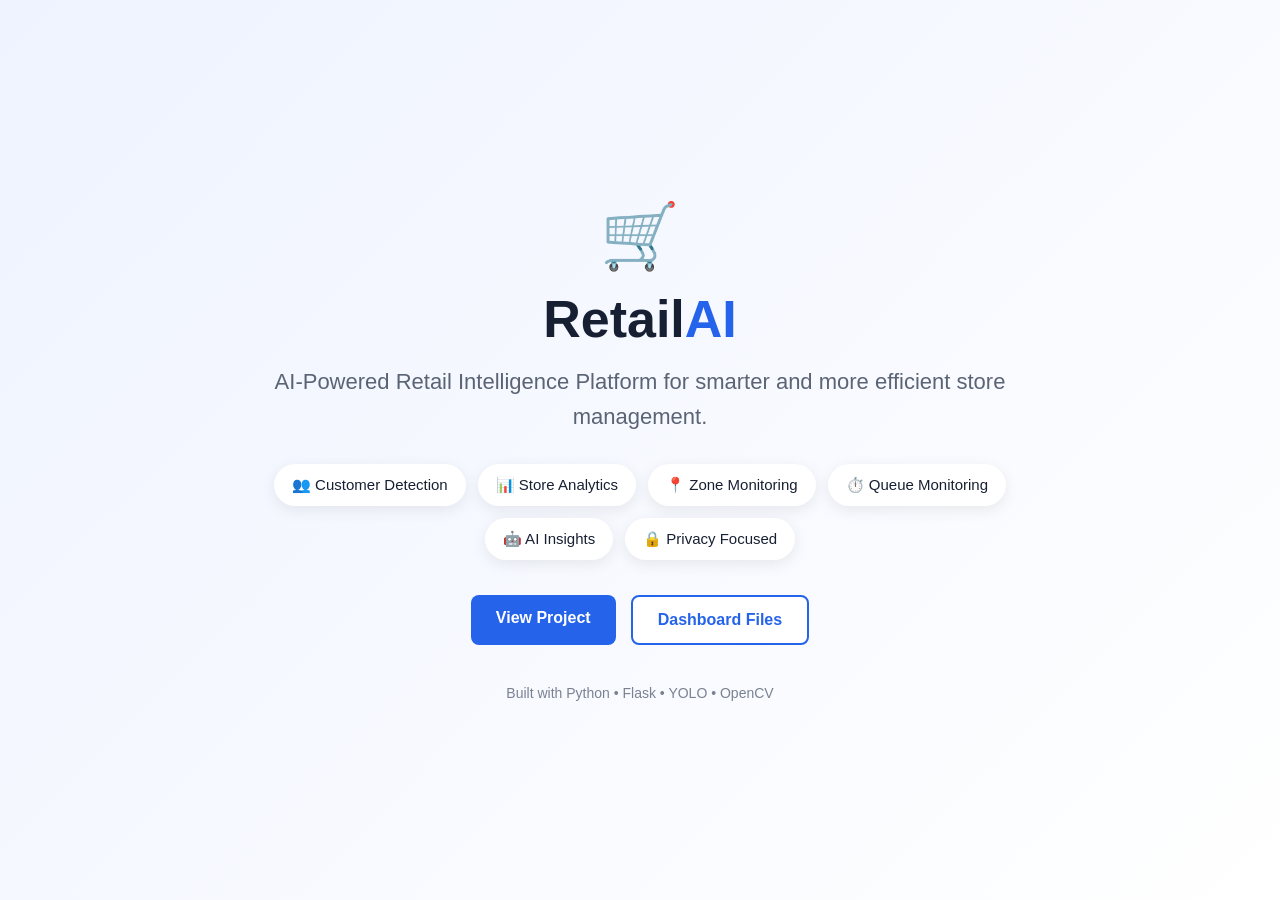
<file: index.html>
<!DOCTYPE html>
<html lang="en">
<head>
    <meta charset="UTF-8">
    <meta name="viewport" content="width=device-width, initial-scale=1.0">
    <title>RetailAI - Smart Retail Intelligence</title>

    <style>
        * {
            margin: 0;
            padding: 0;
            box-sizing: border-box;
        }

        body {
            font-family: Arial, sans-serif;
            background: #f5f7fb;
            color: #172033;
        }

        .hero {
            min-height: 100vh;
            display: flex;
            align-items: center;
            justify-content: center;
            text-align: center;
            padding: 40px 20px;
            background: linear-gradient(135deg, #eef3ff, #ffffff);
        }

        .container {
            max-width: 850px;
        }

        .logo {
            font-size: 64px;
            margin-bottom: 15px;
        }

        h1 {
            font-size: 52px;
            margin-bottom: 15px;
        }

        h1 span {
            color: #2563eb;
        }

        .subtitle {
            font-size: 22px;
            line-height: 1.6;
            color: #5b6475;
            margin-bottom: 30px;
        }

        .features {
            display: flex;
            flex-wrap: wrap;
            justify-content: center;
            gap: 12px;
            margin-bottom: 35px;
        }

        .feature {
            background: white;
            padding: 12px 18px;
            border-radius: 25px;
            box-shadow: 0 4px 15px rgba(0,0,0,0.08);
            font-size: 15px;
        }

        .buttons {
            display: flex;
            justify-content: center;
            gap: 15px;
            flex-wrap: wrap;
        }

        .btn {
            text-decoration: none;
            padding: 14px 25px;
            border-radius: 8px;
            font-weight: bold;
            display: inline-block;
        }

        .primary {
            background: #2563eb;
            color: white;
        }

        .secondary {
            background: white;
            color: #2563eb;
            border: 2px solid #2563eb;
        }

        .footer {
            margin-top: 40px;
            color: #7a8291;
            font-size: 14px;
        }

        @media (max-width: 600px) {
            h1 {
                font-size: 38px;
            }

            .subtitle {
                font-size: 18px;
            }

            .logo {
                font-size: 50px;
            }
        }
    </style>
</head>

<body>

<section class="hero">

    <div class="container">

        <div class="logo">🛒</div>

        <h1>Retail<span>AI</span></h1>

        <p class="subtitle">
            AI-Powered Retail Intelligence Platform
            for smarter and more efficient store management.
        </p>

        <div class="features">
            <div class="feature">👥 Customer Detection</div>
            <div class="feature">📊 Store Analytics</div>
            <div class="feature">📍 Zone Monitoring</div>
            <div class="feature">⏱️ Queue Monitoring</div>
            <div class="feature">🤖 AI Insights</div>
            <div class="feature">🔒 Privacy Focused</div>
        </div>

        <div class="buttons">

            <a class="btn primary"
               href="https://github.com/bheeem77098/RetailAI">
                View Project
            </a>

            <a class="btn secondary"
               href="https://github.com/bheeem77098/RetailAI/tree/main/templates">
                Dashboard Files
            </a>

        </div>

        <div class="footer">
            Built with Python • Flask • YOLO • OpenCV
        </div>

    </div>

</section>

</body>
</html>
</file>
